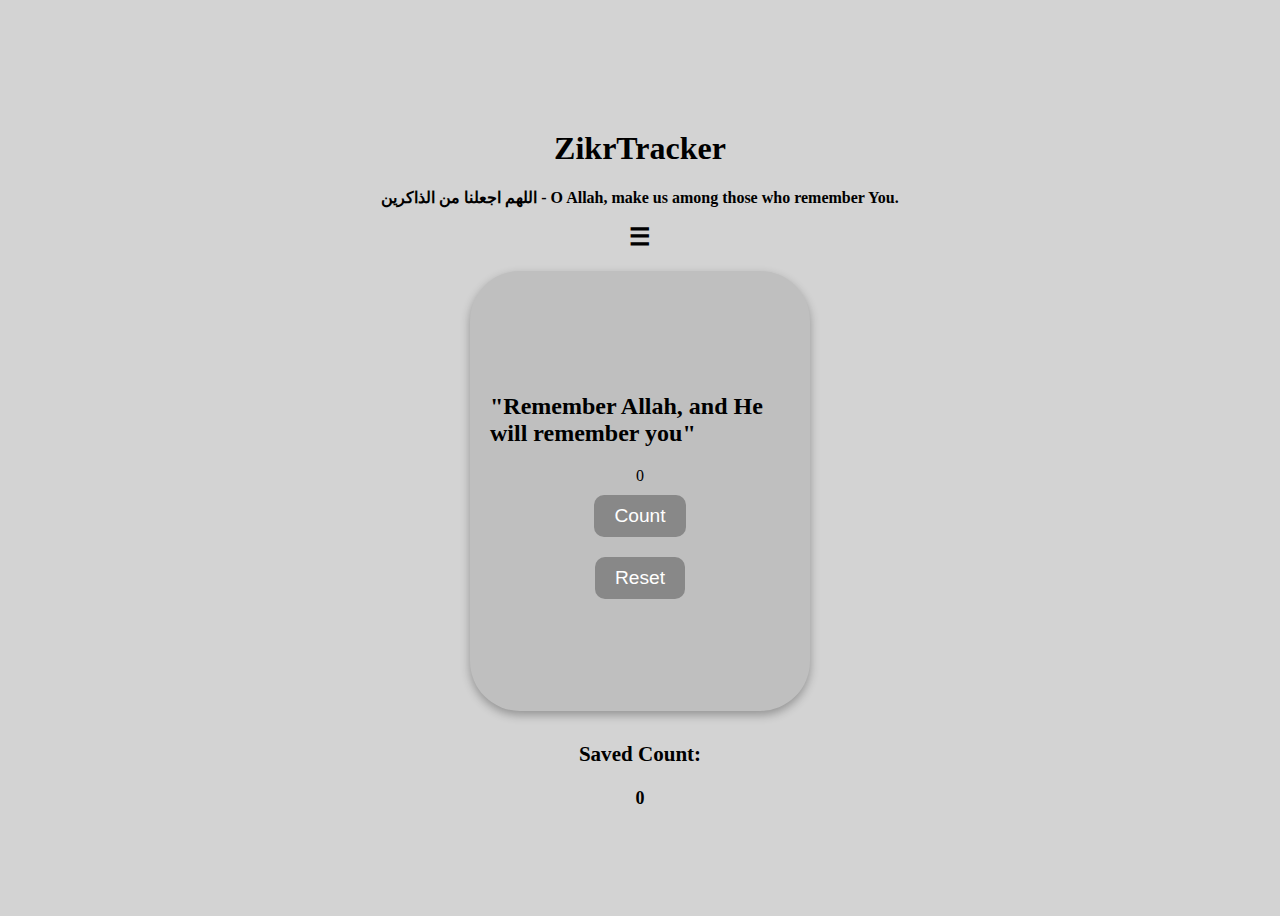
<file: index.html>
<!DOCTYPE html>
<html lang="en">
<head>
    <meta charset="UTF-8">
    <meta name="viewport" content="width=device-width, initial-scale=1.0">
    <title>ZikrTracker</title>
    <link rel="stylesheet" href="style.css">
    <link rel="stylesheet" href="https://cdnjs.cloudflare.com/ajax/libs/font-awesome/6.4.2/css/all.min.css">
    <script defer src="script.js"></script>
</head>
<body>
    <header>
        <h1>ZikrTracker</h1>
        <p>اللهم اجعلنا من الذاكرين - O Allah, make us among those who remember You.</p>
        <div class="menu-icon" onclick="togglemenu()">
            ☰
        </div>
        <nav id="menu">
            <ul class="nav-links">
                <li><a href="contact.html">Contact Us</a></li>
                <li><a href="policy.html">Privacy Policy</a></li>
                <li><a href="term.html">Terms Of Use</a></li>
            </ul>
        </nav>
    </header>

    <div class="counter-container">
        <h2 class="header">"Remember Allah, and He will remember you"</h2>
        <div id="display">0</div>
        <button class="button" onclick="countup()">Count</button>
        <button class="button" onclick="reset()">Reset</button>
    </div>
    <div id="saved-section">
        <h3>Saved Count:</h3>
        <p id="saved-display">0</p>
    </div>
    
</body>
</html>
</file>
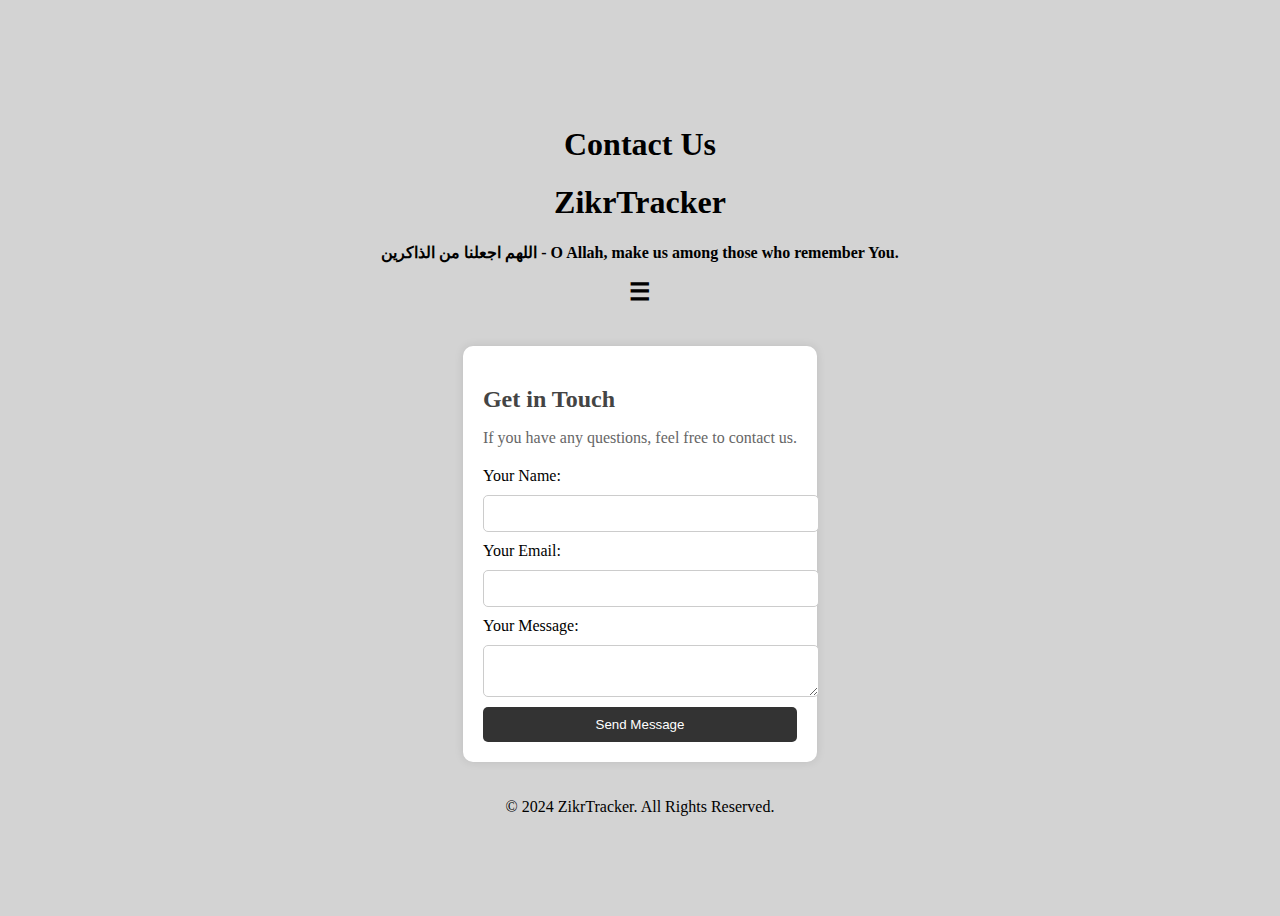
<file: contact.html>
<!DOCTYPE html>
<html lang="en">
<head>
    <meta charset="UTF-8">
    <meta name="viewport" content="width=device-width, initial-scale=1.0">
    <title>Contact Us - ZikrTracker</title>
    <link rel="stylesheet" href="style.css">
    <script defer src="script.js"></script>
</head>
<body>
    <header>
        <h1>Contact Us</h1>
        <h1>ZikrTracker</h1>
        <p>اللهم اجعلنا من الذاكرين - O Allah, make us among those who remember You.</p>
        <div class="menu-icon" onclick="togglemenu()">
            ☰
        </div>
        <nav id="menu">
            <ul class="nav-links">
                <li><a href="index.html">Home</a></li>
                <li><a href="policy.html">Privacy Policy</a></li>
                <li><a href="term.html">Terms Of Use</a></li>
            </ul>
        </nav>
    </header>

    <main class="contact-container">
        <section>
            <h2>Get in Touch</h2>
            <p>If you have any questions, feel free to contact us.</p>

            <form action="mailto:hsagency.145@zohomail.com" method="post" enctype="text/plain">
                <label for="name">Your Name:</label>
                <input type="text" id="name" name="name" required>

                <label for="email">Your Email:</label>
                <input type="email" id="email" name="email" required>

                <label for="message">Your Message:</label>
                <textarea id="message" name="message" required></textarea>

                <button type="submit">Send Message</button>
            </form>
        </section>
    </main>

    <footer>
        <p>&copy; 2024 ZikrTracker. All Rights Reserved.</p>
    </footer>
</body>
</html>
</file>
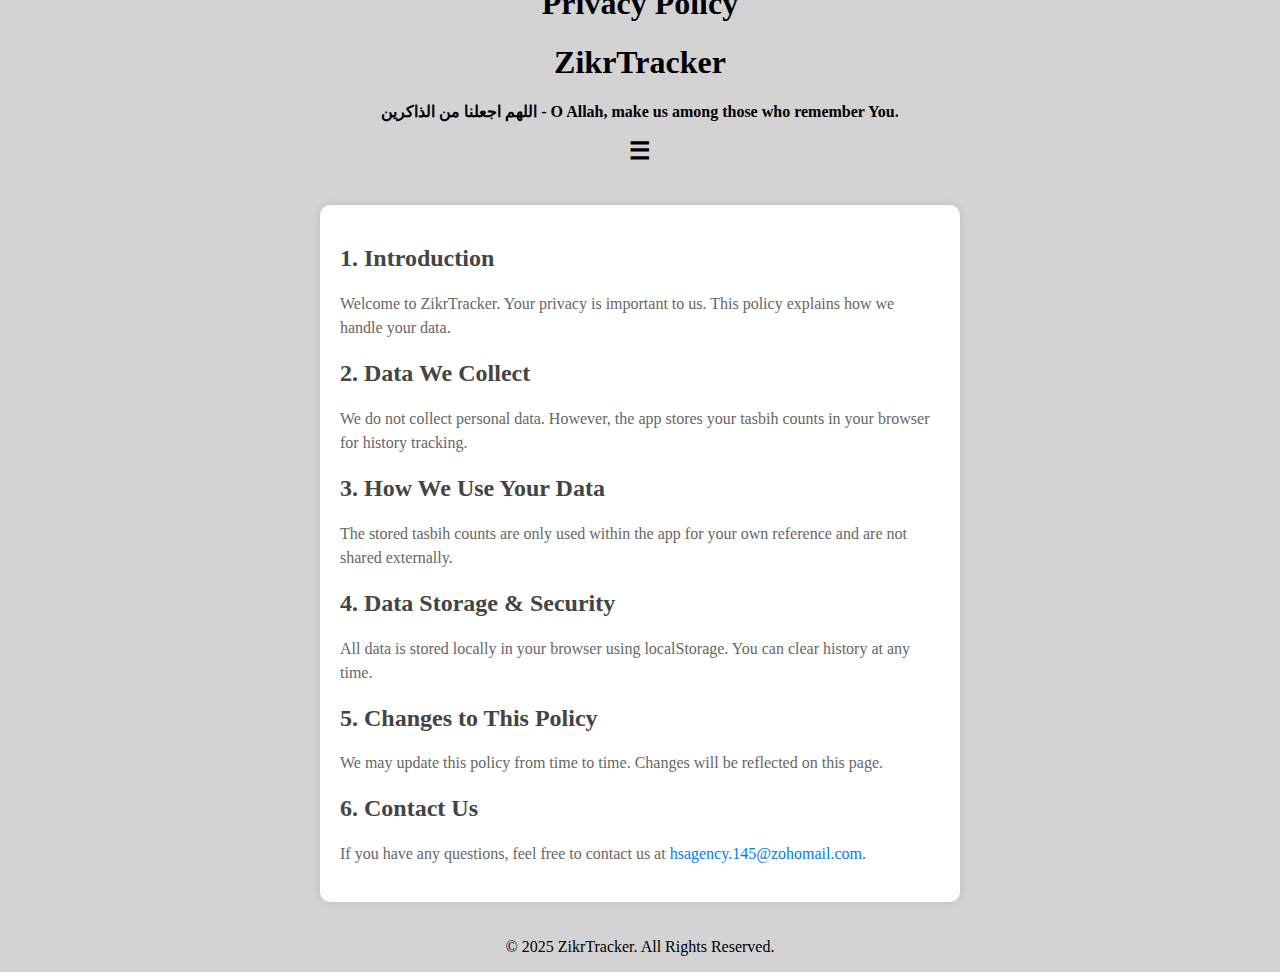
<file: policy.html>
<!DOCTYPE html>
<html lang="en">
<head>
    <meta charset="UTF-8">
    <meta name="viewport" content="width=device-width, initial-scale=1.0">
    <title>Privacy Policy - ZikrTracker</title>
    <link rel="stylesheet" href="style.css">
    <script defer src="script.js"></script>
</head>
<body>
    <header>
        <h1>Privacy Policy</h1>
        <h1>ZikrTracker</h1>
        <p>اللهم اجعلنا من الذاكرين - O Allah, make us among those who remember You.</p>
        <div class="menu-icon" onclick="togglemenu()">
            ☰
        </div>
        <nav id="menu">
            <ul class="nav-links">
                <li><a href="index.html">Home</a></li>
                <li><a href="contact.html">Contact Us</a></li>
                <li><a href="term.html">Terms Of Use</a></li>
            </ul>
        </nav>
    </header>

    <main class="policy-container">
        <section>
            <h2>1. Introduction</h2>
            <p>Welcome to ZikrTracker. Your privacy is important to us. This policy explains how we handle your data.</p>
        </section>

        <section>
            <h2>2. Data We Collect</h2>
            <p>We do not collect personal data. However, the app stores your tasbih counts in your browser for history tracking.</p>
        </section>

        <section>
            <h2>3. How We Use Your Data</h2>
            <p>The stored tasbih counts are only used within the app for your own reference and are not shared externally.</p>
        </section>

        <section>
            <h2>4. Data Storage & Security</h2>
            <p>All data is stored locally in your browser using localStorage. You can clear history at any time.</p>
        </section>

        <section>
            <h2>5. Changes to This Policy</h2>
            <p>We may update this policy from time to time. Changes will be reflected on this page.</p>
        </section>

        <section>
            <h2>6. Contact Us</h2>
            <p>If you have any questions, feel free to contact us at <a href="mailto:hsagency.145@zohomail.com">hsagency.145@zohomail.com</a>.</p>
        </section>
    </main>

    <footer>
        <p>&copy; 2025 ZikrTracker. All Rights Reserved.</p>
    </footer>
</body>
</html>
</file>
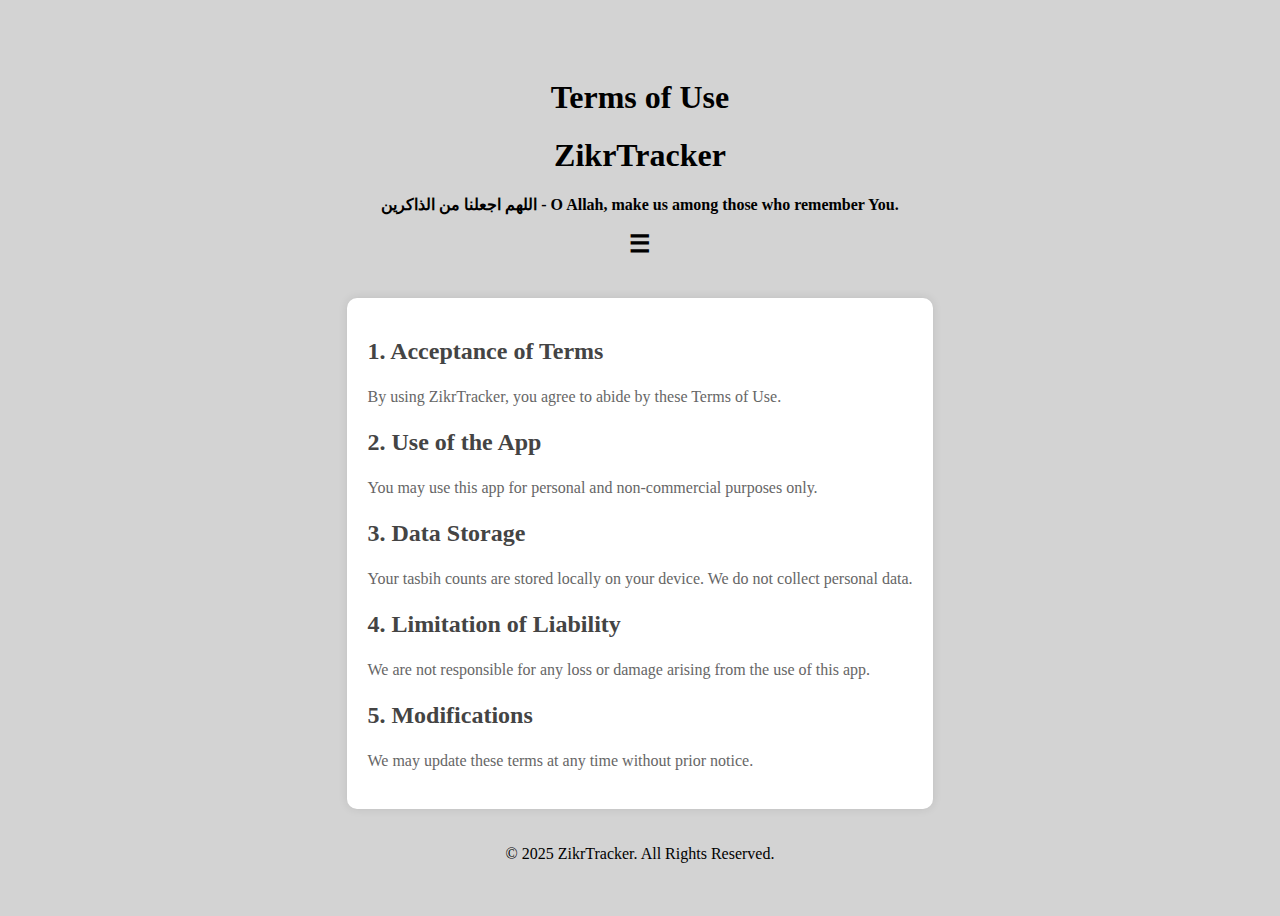
<file: term.html>
<!DOCTYPE html>
<html lang="en">
<head>
    <meta charset="UTF-8">
    <meta name="viewport" content="width=device-width, initial-scale=1.0">
    <title>Terms of Use - ZikrTracker</title>
    <link rel="stylesheet" href="style.css">
    <script defer src="script.js"></script>
</head>
<body>
    <header>
        <h1>Terms of Use</h1>
        <h1>ZikrTracker</h1>
        <p>اللهم اجعلنا من الذاكرين - O Allah, make us among those who remember You.</p>
        <div class="menu-icon" onclick="togglemenu()">
            ☰
        </div>
        <nav id="menu">
            <ul class="nav-links">
                <li><a href="index.html">Home</a></li>
                <li><a href="contact.html">Contact Us</a></li>
                <li><a href="policy.html">Privacy Policy</a></li>
            </ul>
        </nav>
    </header>

    <main class="terms-container">
        <section>
            <h2>1. Acceptance of Terms</h2>
            <p>By using ZikrTracker, you agree to abide by these Terms of Use.</p>
        </section>

        <section>
            <h2>2. Use of the App</h2>
            <p>You may use this app for personal and non-commercial purposes only.</p>
        </section>

        <section>
            <h2>3. Data Storage</h2>
            <p>Your tasbih counts are stored locally on your device. We do not collect personal data.</p>
        </section>

        <section>
            <h2>4. Limitation of Liability</h2>
            <p>We are not responsible for any loss or damage arising from the use of this app.</p>
        </section>

        <section>
            <h2>5. Modifications</h2>
            <p>We may update these terms at any time without prior notice.</p>
        </section>
    </main>

    <footer>
        <p>&copy; 2025 ZikrTracker. All Rights Reserved.</p>
    </footer>
</body>
</html>
</file>
<file: style.css>
html {
    background-color: lightgray;
}

/* Header Section */
header {
    text-align: center;
    padding: 20px;
    margin: 0;
    font-weight: bold;
}

/* Menu Icon */
.menu-icon {
    font-size: 24px;
    cursor: pointer;
    text-align: center;
}

/* Navigation */
nav {
    display: none; /* Hide menu by default */
    text-align: center;
}

nav ul {
    background-color: lightgray;
    color: white;
    display: flex;
    flex-direction: column;
    list-style-type: none;
    padding: 0;
}

nav ul li {
    padding: 10px;
}

nav ul li a {
    color: black;
    text-decoration: none;
    font-size: large;
}

/* Show Menu */
.show {
    display: block !important;
}

/* BODY */

body {
    display: flex;
    flex-direction: column; /* Stack elements vertically */
    justify-content: center; /* Center content vertically */
    align-items: center; /* Center content horizontally */
    height: 100vh; /* Full viewport height */
    
    background-color: lightgray;
}


.counter-container {
    background-color: #bfbfbf;
    border-radius: 50px;
    padding: 20px;
    width: 300px;
    height: 400px;
    display: flex;
    flex-direction: column;
    align-items: center;
    justify-content: center;
    box-shadow: 0px 4px 10px rgba(0, 0, 0, 0.3);
}

.display {
    background-color: #fff;
    border-radius: 10px;
    width: 80%;
    text-align: center;
    font-size: 2rem;
    font-weight: bold;
    padding: 10px;
    margin-bottom: 20px;
}

.button {
    background-color: #888;
    color: white;
    border: none;
    padding: 10px 20px;
    margin: 10px;
    border-radius: 10px;
    font-size: 1.2rem;
    cursor: pointer;
}

.button:hover {
    background-color: #666;
}
#saved-section {
    text-align: center;
    margin-top: 10px;
    font-size: 18px;
    font-weight: bold;
}

/* ==========================
   TERMS OF USE PAGE (term.html)
   ========================== */
   .terms-container {
    background: white;
    max-width: 600px;
    margin: 20px auto;
    padding: 20px;
    box-shadow: 0px 0px 10px rgba(0, 0, 0, 0.1);
    border-radius: 10px;
    text-align: left;
}

.terms-container h2 {
    color: #444;
    margin-top: 20px;
}

.terms-container p {
    line-height: 1.5;
    color: #666;
}

/* ==========================
   PRIVACY POLICY PAGE (policy.html)
   ========================== */
   .policy-container {
    background: white;
    max-width: 600px;
    margin: 20px auto;
    padding: 20px;
    box-shadow: 0px 0px 10px rgba(0, 0, 0, 0.1);
    border-radius: 10px;
    text-align: left;
}

.policy-container h2 {
    color: #444;
    margin-top: 20px;
}

.policy-container p {
    line-height: 1.5;
    color: #666;
}

.policy-container a {
    color: #007bff;
    text-decoration: none;
}

.policy-container a:hover {
    text-decoration: underline;
}

/* ==========================
   CONTACT US PAGE (contact.html)
   ========================== */
   .contact-container {
    background: white;
    max-width: 600px;
    margin: 20px auto;
    padding: 20px;
    box-shadow: 0px 0px 10px rgba(0, 0, 0, 0.1);
    border-radius: 10px;
    text-align: left;
}

.contact-container h2 {
    color: #444;
    margin-bottom: 10px;
}

.contact-container p {
    color: #666;
    margin-bottom: 20px;
}

form {
    display: flex;
    flex-direction: column;
    gap: 10px;
}

input, textarea {
    width: 100%;
    padding: 10px;
    border: 1px solid #ccc;
    border-radius: 5px;
}

button {
    background-color: #333;
    color: white;
    padding: 10px;
    border: none;
    cursor: pointer;
    border-radius: 5px;
}

button:hover {
    background-color: #555;
}
</file>
